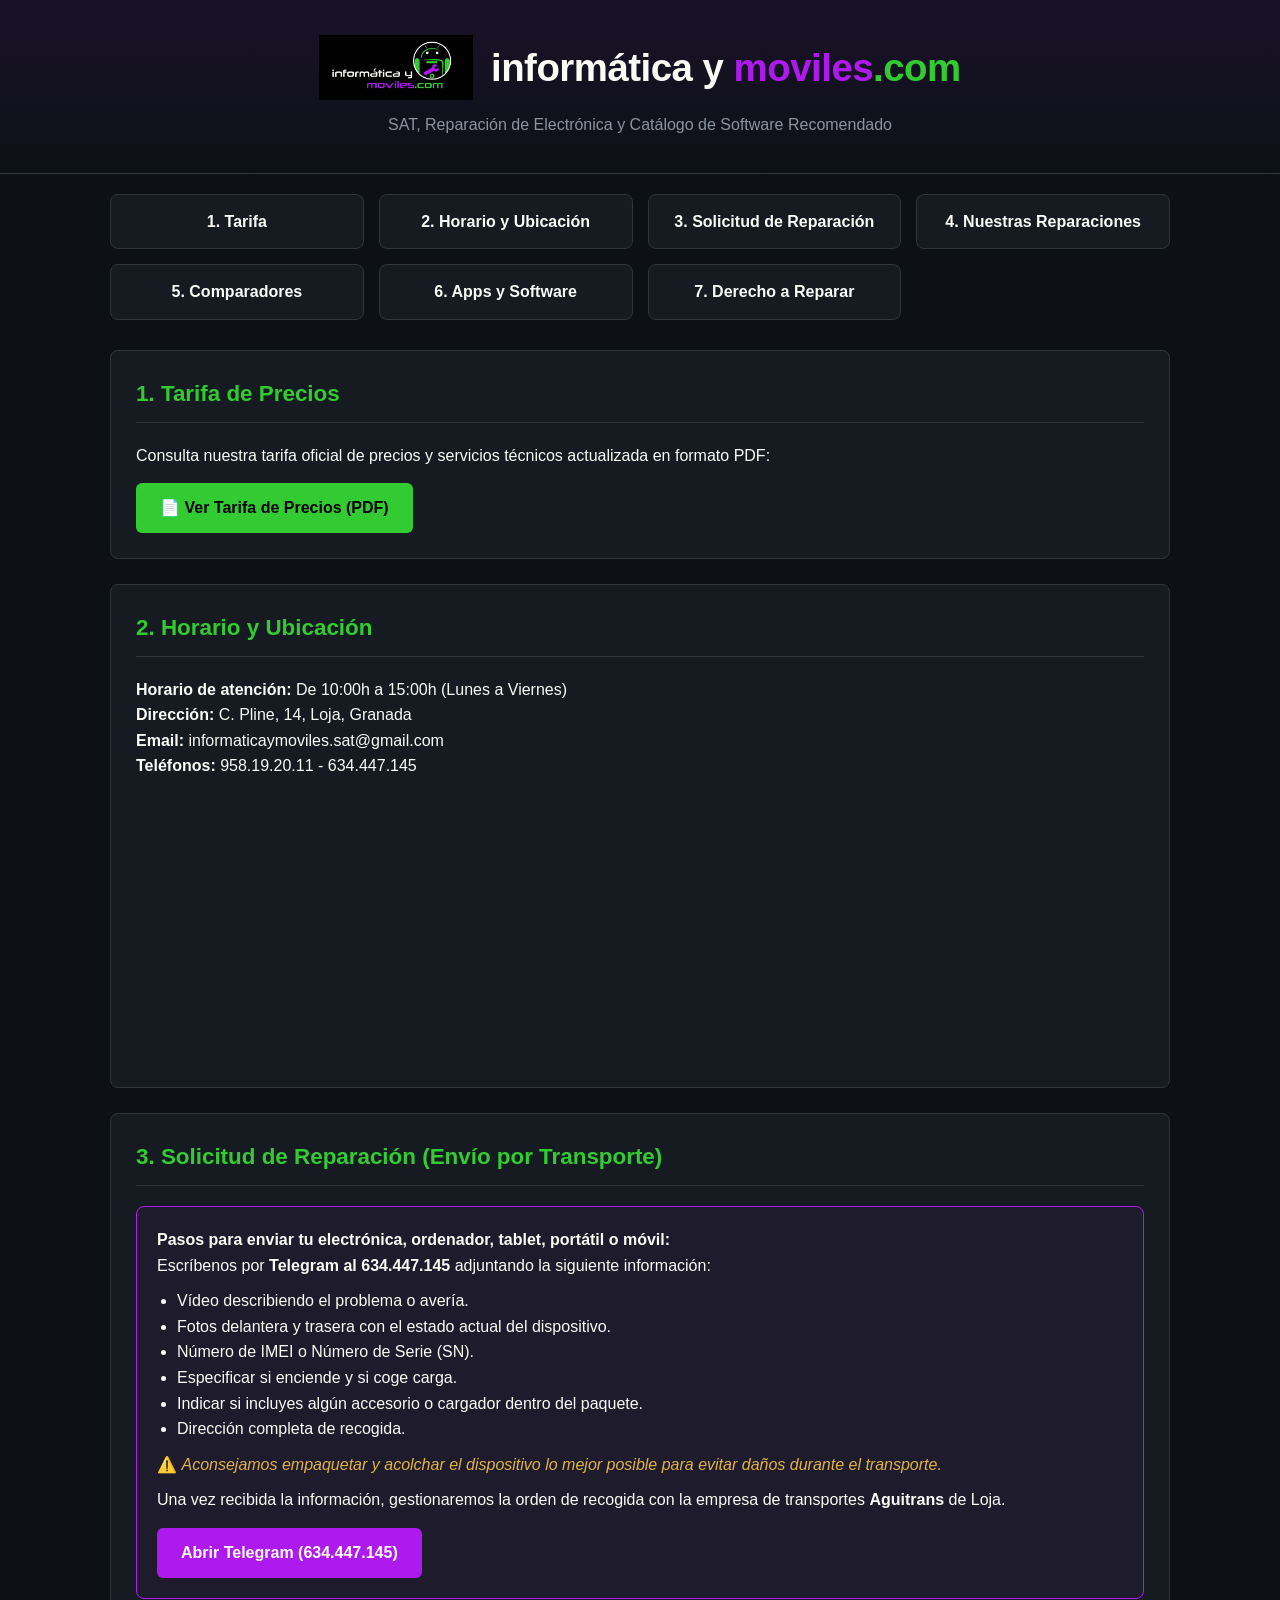
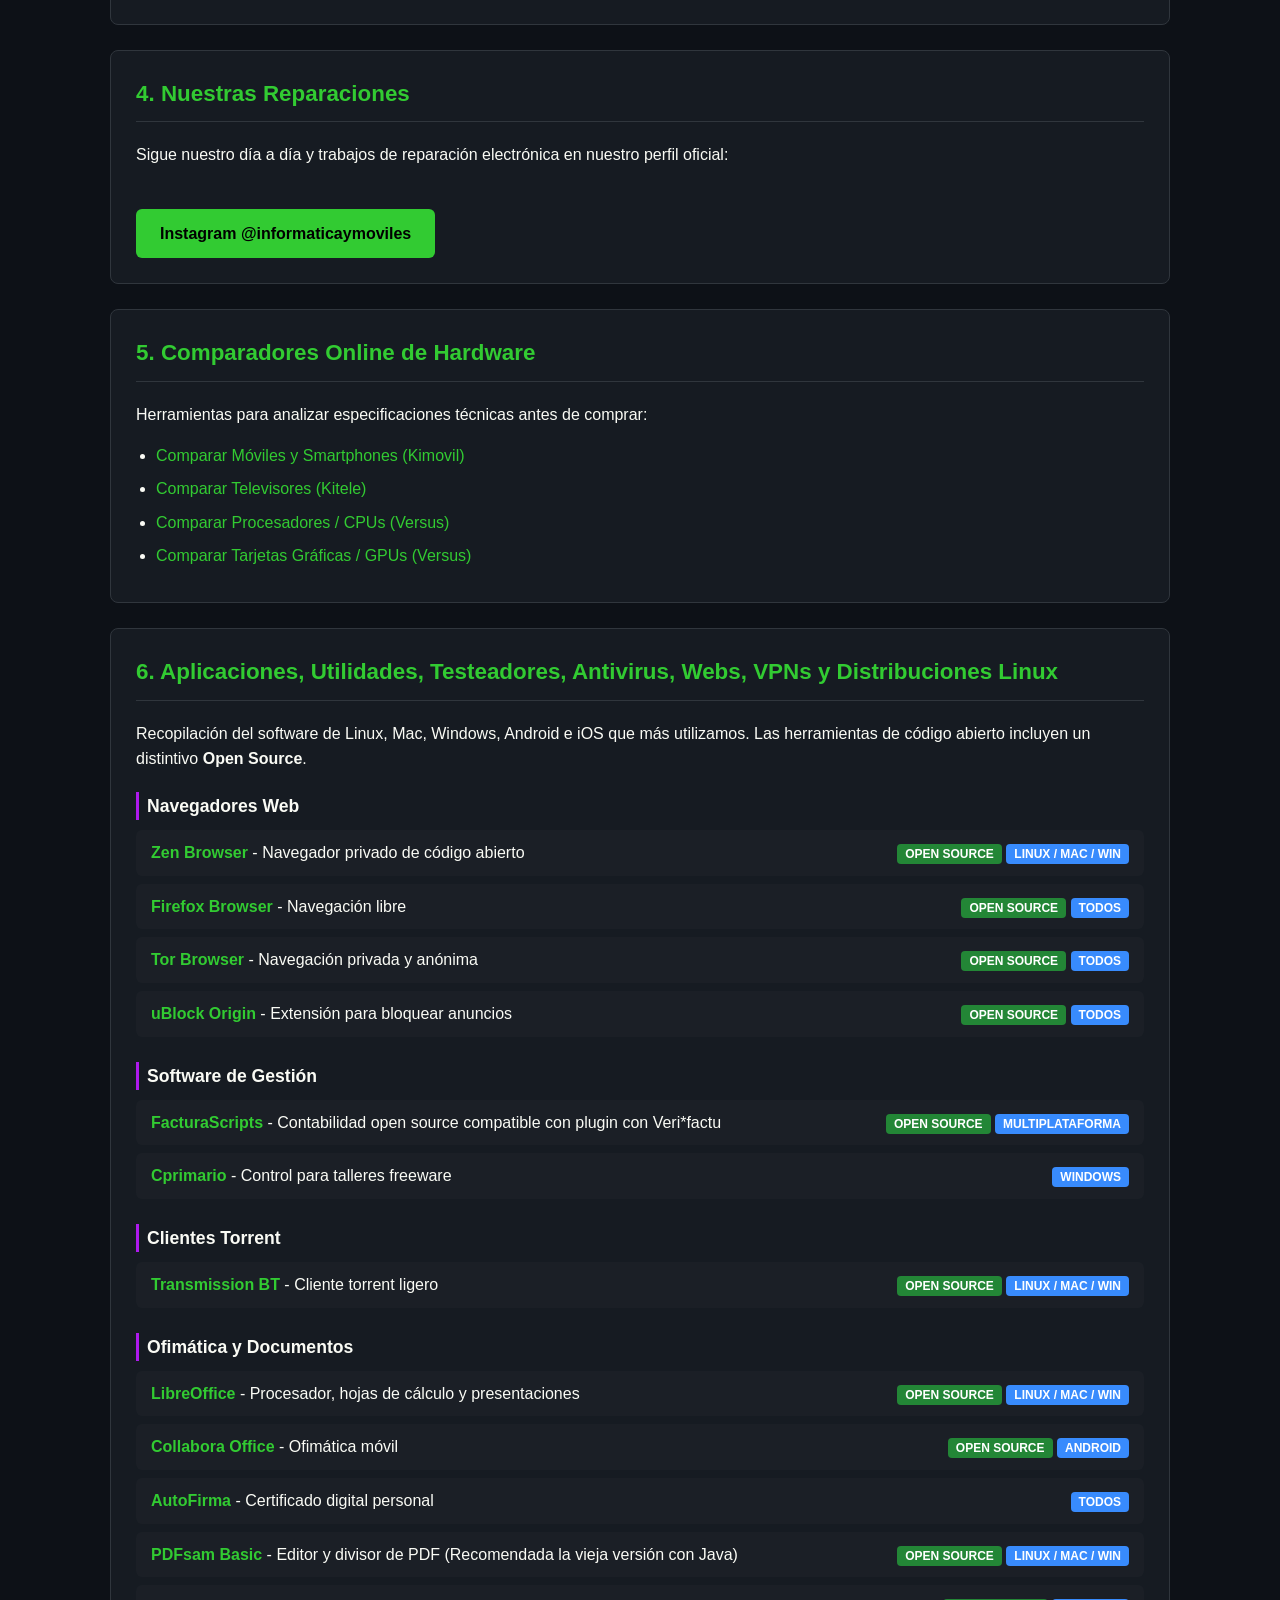
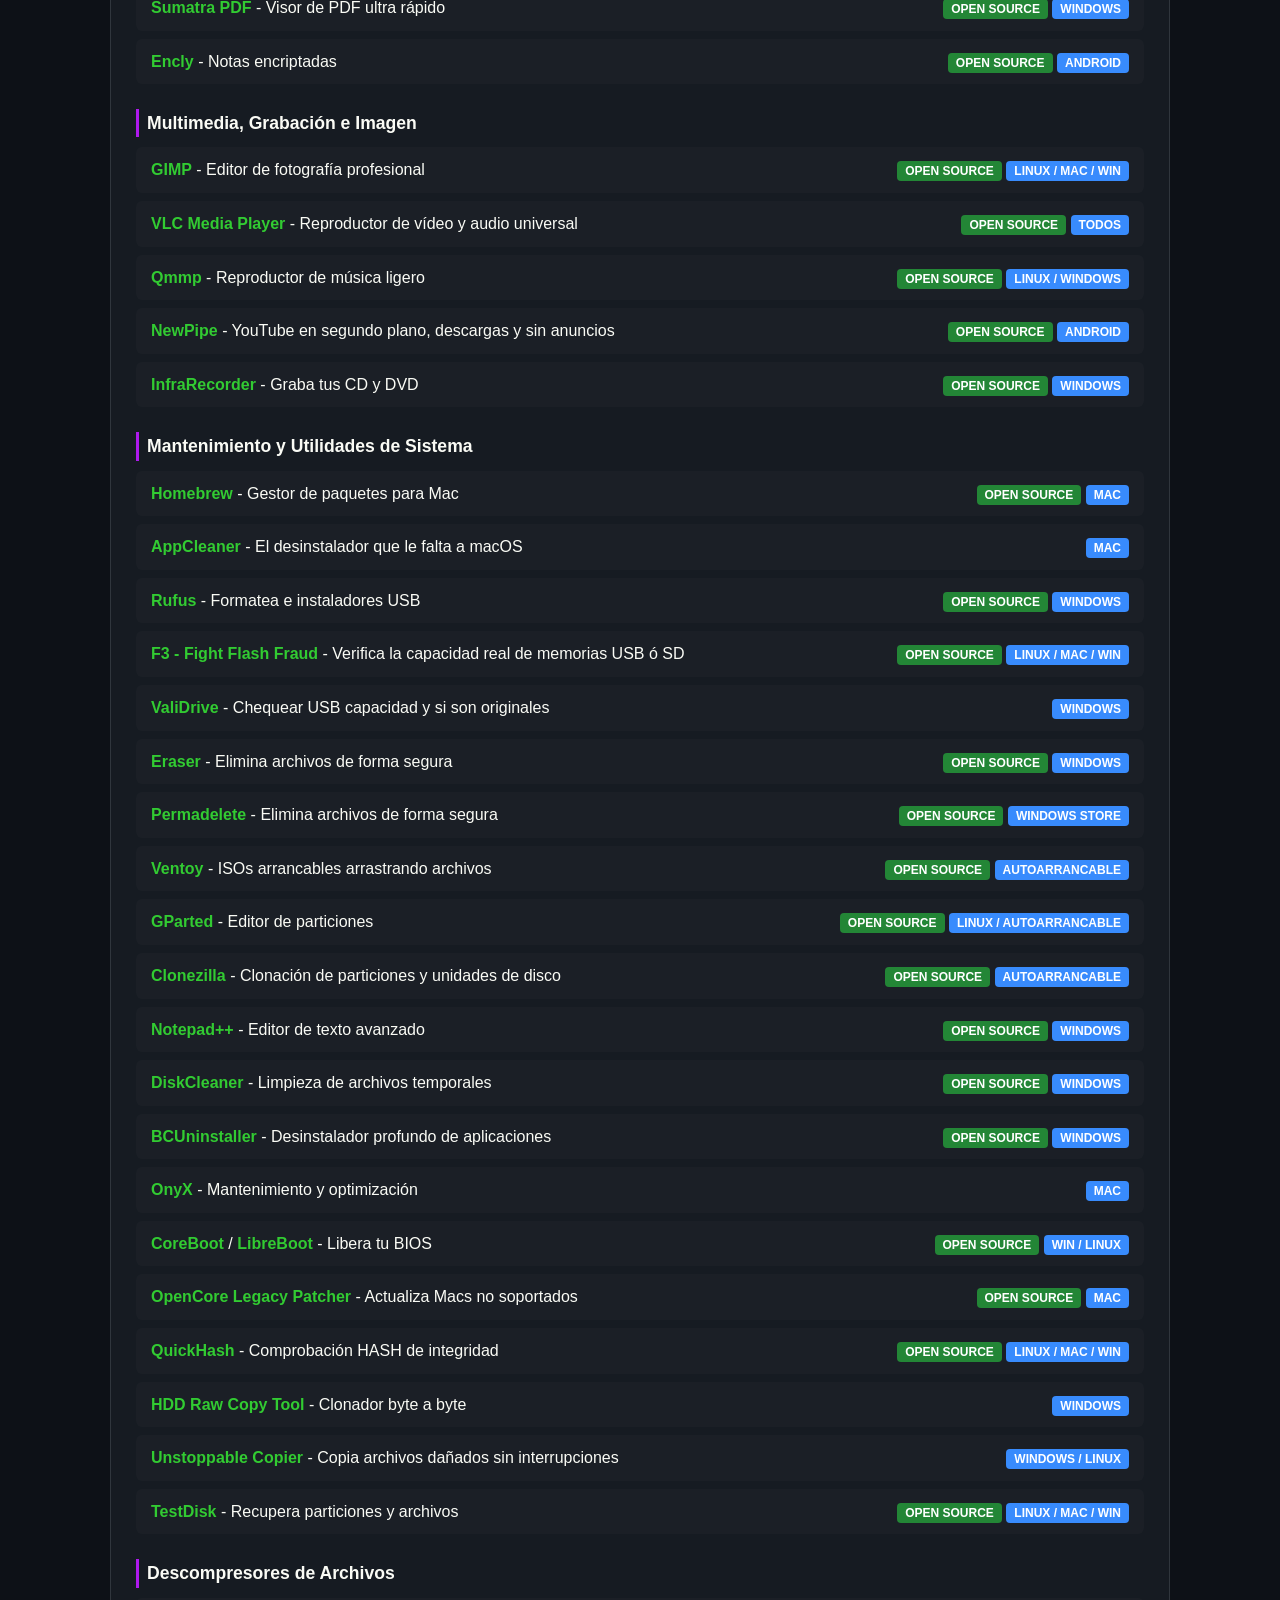
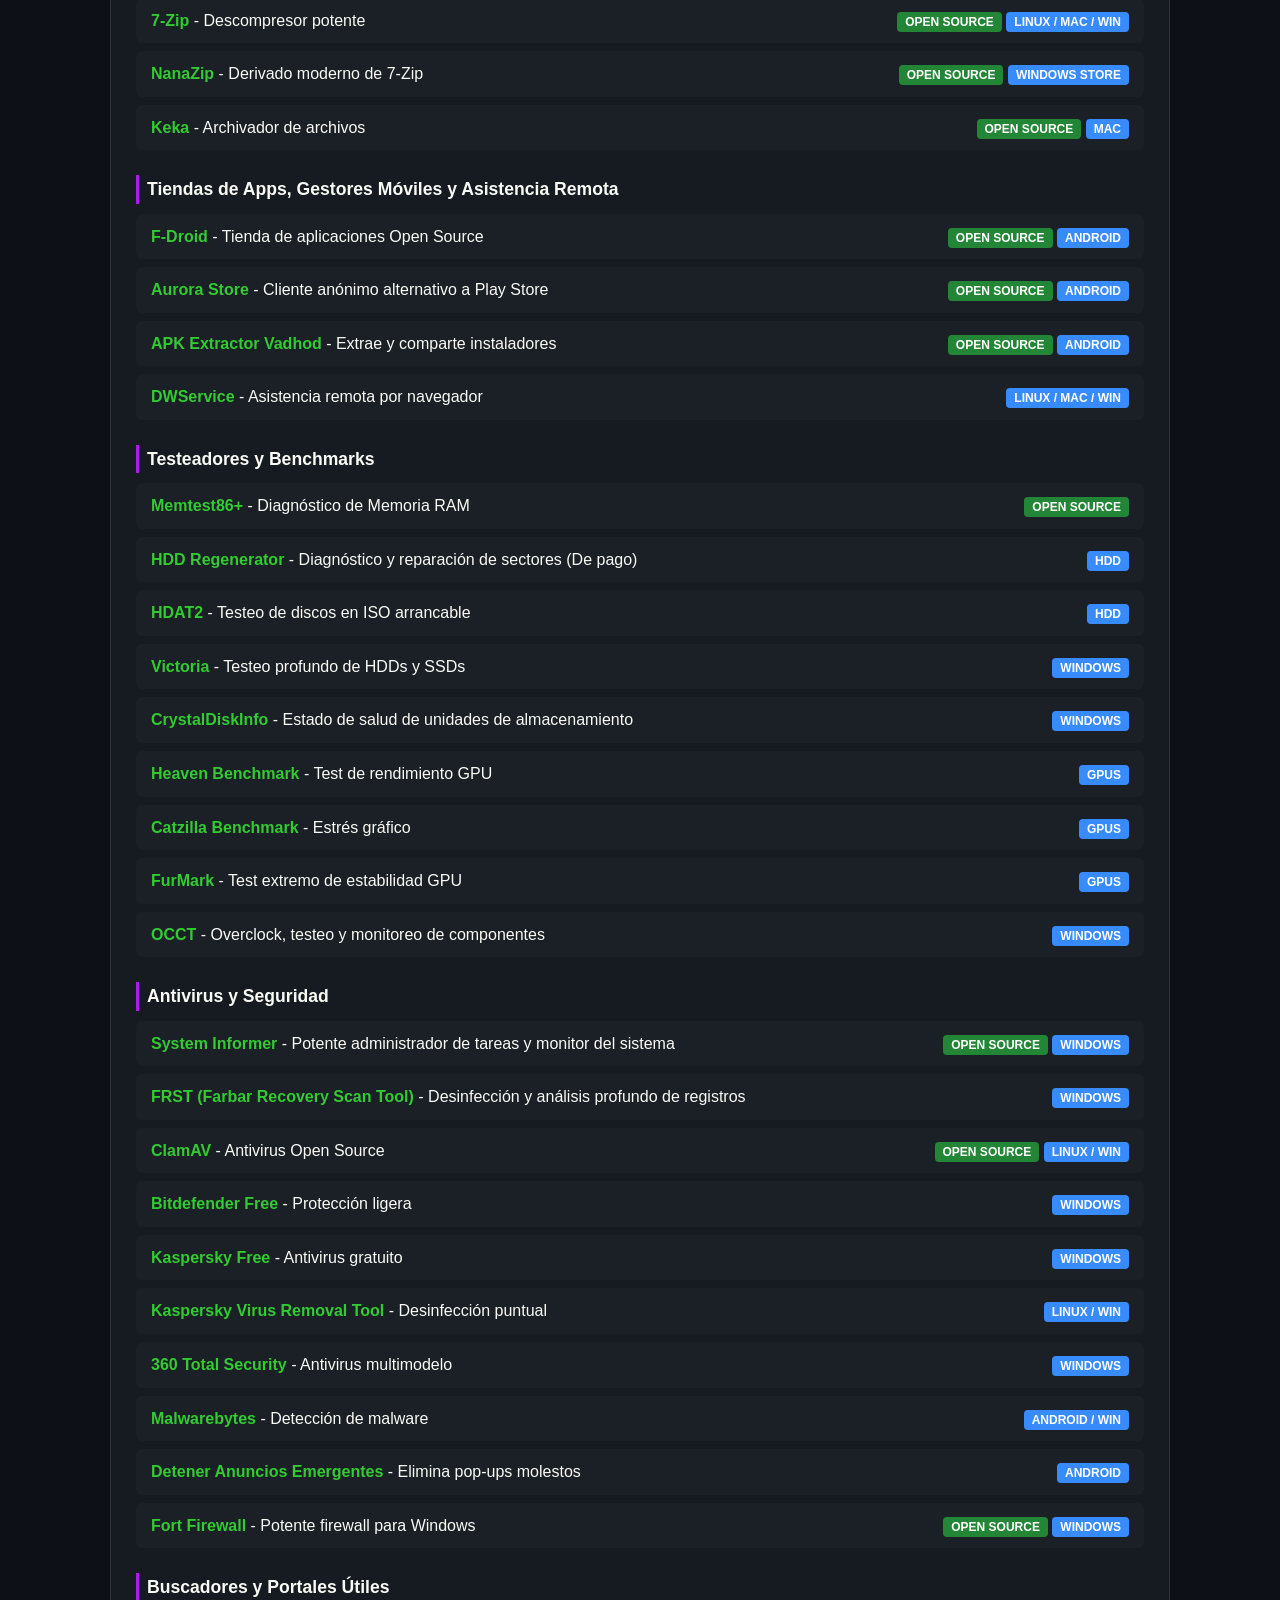
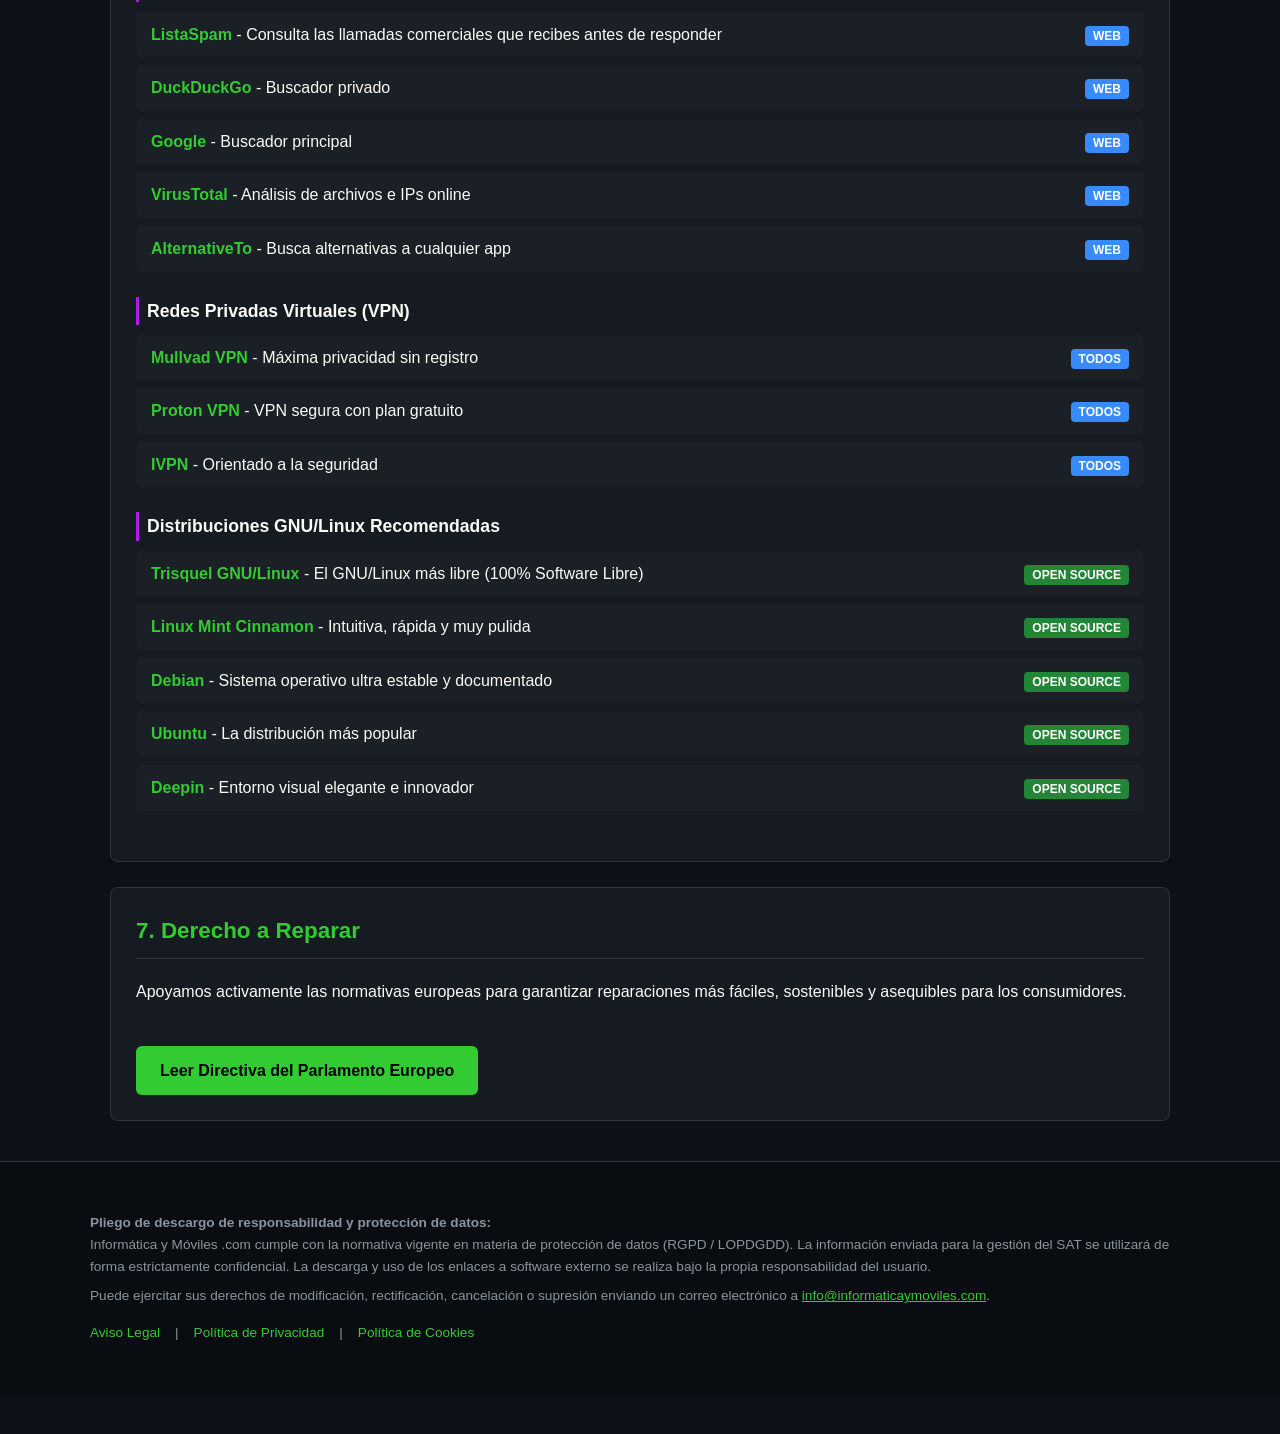
<file: index.html>
<!DOCTYPE html>
<html lang="es">
<head>
    <meta charset="UTF-8">
    <meta name="viewport" content="width=device-width, initial-scale=1.0">
    <title>Informática y Móviles .com | SAT y Catálogo de Software</title>
    <style>
        :root {
            --bg-color: #0d1117;
            --card-bg: #161b22;
            --border-color: #30363d;
            --color-white: #FAFBF5;
            --color-magenta: #AE19EE;
            --color-green: #32CB32;
            --text-main: #FAFBF5;
            --text-muted: #8b949e;
            --open-source-tag: #238636;
        }

        * { box-sizing: border-box; margin: 0; padding: 0; font-family: 'Segoe UI', Tahoma, sans-serif; }
        body { background-color: var(--bg-color); color: var(--text-main); line-height: 1.6; padding-bottom: 40px; }

        header {
            text-align: center;
            padding: 35px 20px;
            border-bottom: 1px solid var(--border-color);
            background: linear-gradient(180deg, rgba(174, 25, 238, 0.08) 0%, rgba(13,17,23,1) 100%);
            display: flex;
            flex-direction: column;
            align-items: center;
            justify-content: center;
            gap: 12px;
        }

        .header-brand {
            display: flex;
            align-items: center;
            justify-content: center;
            gap: 18px;
            flex-wrap: wrap;
        }

        .header-logo {
            max-height: 65px;
            width: auto;
            object-fit: contain;
        }

        header h1 { 
            font-size: 2.4rem; 
            letter-spacing: -0.5px;
            text-transform: lowercase;
        }
        
        .brand-white { color: var(--color-white); }
        .brand-magenta { color: var(--color-magenta); }
        .brand-green { color: var(--color-green); }

        header p {
            color: var(--text-muted);
            font-size: 1rem;
        }

        .container { max-width: 1100px; margin: 20px auto; padding: 0 20px; }

        .nav-grid {
            display: grid;
            grid-template-columns: repeat(auto-fit, minmax(220px, 1fr));
            gap: 15px;
            margin-bottom: 30px;
        }

        .nav-btn {
            background-color: var(--card-bg);
            border: 1px solid var(--border-color);
            color: var(--text-main);
            padding: 14px;
            text-align: center;
            text-decoration: none;
            border-radius: 8px;
            font-weight: bold;
            transition: all 0.3s ease;
            display: flex;
            align-items: center;
            justify-content: center;
        }

        .nav-btn:hover {
            border-color: var(--color-green);
            box-shadow: 0 0 10px rgba(50, 203, 50, 0.3);
            color: var(--color-green);
        }

        .card {
            background-color: var(--card-bg);
            border: 1px solid var(--border-color);
            border-radius: 8px;
            padding: 25px;
            margin-bottom: 25px;
        }

        .card h2 {
            color: var(--color-green);
            border-bottom: 1px solid var(--border-color);
            padding-bottom: 10px;
            margin-bottom: 20px;
            font-size: 1.4rem;
        }

        .app-category { margin-bottom: 25px; }
        .app-category h3 { color: var(--color-white); margin-bottom: 10px; font-size: 1.1rem; border-left: 3px solid var(--color-magenta); padding-left: 8px; }
        .app-list { list-style: none; }

        .app-item {
            background: rgba(255,255,255,0.02);
            margin-bottom: 8px;
            padding: 10px 15px;
            border-radius: 6px;
            display: flex;
            justify-content: space-between;
            align-items: center;
            flex-wrap: wrap;
            gap: 10px;
        }

        .app-item a { color: var(--color-green); text-decoration: none; font-weight: bold; }
        .app-item a:hover { text-decoration: underline; color: #4ae04a; }

        .badge { font-size: 0.75rem; padding: 3px 8px; border-radius: 4px; font-weight: bold; text-transform: uppercase; }
        .badge-os { background-color: var(--open-source-tag); color: #fff; }
        .badge-sys { background-color: #388bfd; color: #fff; }

        .repair-box {
            background: rgba(174, 25, 238, 0.05);
            border: 1px solid var(--color-magenta);
            border-radius: 8px;
            padding: 20px;
        }

        .repair-box ul { margin-left: 20px; margin-top: 10px; }

        .btn-action {
            display: inline-block;
            background-color: var(--color-green);
            color: #000;
            padding: 12px 24px;
            font-weight: bold;
            border-radius: 6px;
            text-decoration: none;
            margin-top: 15px;
            transition: all 0.3s ease;
        }

        .btn-action:hover { 
            background-color: #28a728; 
            color: #fff;
        }

        .btn-magenta {
            background-color: var(--color-magenta);
            color: #fff;
        }

        .btn-magenta:hover {
            background-color: #9011c7;
            color: #fff;
        }

        .card-list {
            margin: 15px 0 0 20px;
        }

        .card-list li {
            margin-bottom: 8px;
        }

        .card-list a {
            color: var(--color-green);
            text-decoration: none;
            font-weight: 500;
        }

        .card-list a:hover {
            text-decoration: underline;
        }

        footer {
            margin-top: 40px;
            padding: 30px 20px;
            border-top: 1px solid var(--border-color);
            font-size: 0.85rem;
            color: var(--text-muted);
            background-color: #090d11;
        }

        .footer-links {
            margin-top: 15px;
            display: flex;
            gap: 15px;
            flex-wrap: wrap;
        }

        .footer-links a {
            color: var(--color-green);
            text-decoration: none;
        }

        .footer-links a:hover {
            text-decoration: underline;
        }
    </style>
</head>
<body>

<header>
    <div class="header-brand">
        <img src="Logos-fondo-negro.jpg" alt="Logo Informática y Móviles" class="header-logo" onerror="this.style.display='none'">
        <h1>
            <span class="brand-white">informática y</span> <span class="brand-magenta">moviles</span><span class="brand-green">.com</span>
        </h1>
    </div>
    <p>SAT, Reparación de Electrónica y Catálogo de Software Recomendado</p>
</header>

<div class="container">

    <!-- Accesos Rápidos -->
    <div class="nav-grid">
        <a href="#tarifa" class="nav-btn">1. Tarifa</a>
        <a href="#contacto" class="nav-btn">2. Horario y Ubicación</a>
        <a href="#ordenar-reparacion" class="nav-btn">3. Solicitud de Reparación</a>
        <a href="#nuestras-reparaciones" class="nav-btn">4. Nuestras Reparaciones</a>
        <a href="#comparadores" class="nav-btn">5. Comparadores</a>
        <a href="#apps-utiles" class="nav-btn">6. Apps y Software</a>
        <a href="#derecho-reparar" class="nav-btn">7. Derecho a Reparar</a>
    </div>

    <!-- 1. Tarifa -->
    <div class="card" id="tarifa">
        <h2>1. Tarifa de Precios</h2>
        <p>Consulta nuestra tarifa oficial de precios y servicios técnicos actualizada en formato PDF:</p>
        <a href="tarifa06.pdf" target="_blank" class="btn-action">📄 Ver Tarifa de Precios (PDF)</a>
    </div>

    <!-- 2. Horario y Ubicación -->
    <div class="card" id="contacto">
        <h2>2. Horario y Ubicación</h2>
        <p><strong>Horario de atención:</strong> De 10:00h a 15:00h (Lunes a Viernes)</p>
        <p><strong>Dirección:</strong> C. Pline, 14, Loja, Granada</p>
        <p><strong>Email:</strong> informaticaymoviles.sat@gmail.com</p>
        <p><strong>Teléfonos:</strong> 958.19.20.11 - 634.447.145</p>
        <br>
        <iframe src="https://maps.google.com/maps?q=C.%20Pline,%2014,%20Loja,%20Granada&t=&z=15&ie=UTF8&iwloc=&output=embed" width="100%" height="250" style="border:0; border-radius: 6px;" allowfullscreen="" loading="lazy"></iframe>
    </div>

    <!-- 3. Solicitud de Reparación -->
    <div class="card" id="ordenar-reparacion">
        <h2>3. Solicitud de Reparación (Envío por Transporte)</h2>
        <div class="repair-box">
            <p><strong>Pasos para enviar tu electrónica, ordenador, tablet, portátil o móvil:</strong></p>
            <p>Escríbenos por <strong>Telegram al 634.447.145</strong> adjuntando la siguiente información:</p>
            <ul>
                <li>Vídeo describiendo el problema o avería.</li>
                <li>Fotos delantera y trasera con el estado actual del dispositivo.</li>
                <li>Número de IMEI o Número de Serie (SN).</li>
                <li>Especificar si enciende y si coge carga.</li>
                <li>Indicar si incluyes algún accesorio o cargador dentro del paquete.</li>
                <li>Dirección completa de recogida.</li>
            </ul>
            <p style="margin-top: 10px; color: #e3b341;">⚠️ <em>Aconsejamos empaquetar y acolchar el dispositivo lo mejor posible para evitar daños durante el transporte.</em></p>
            <p style="margin-top: 10px;">Una vez recibida la información, gestionaremos la orden de recogida con la empresa de transportes <strong>Aguitrans</strong> de Loja.</p>
            <a href="https://t.me/+34634447145" target="_blank" class="btn-action btn-magenta">Abrir Telegram (634.447.145)</a>
        </div>
    </div>

    <!-- 4. Nuestras Reparaciones -->
    <div class="card" id="nuestras-reparaciones">
        <h2>4. Nuestras Reparaciones</h2>
        <p>Sigue nuestro día a día y trabajos de reparación electrónica en nuestro perfil oficial:</p>
        <br>
        <a href="https://www.instagram.com/informaticaymoviles?igsh=MXFyZmNvcjlyb2x1bw==" target="_blank" class="btn-action">Instagram @informaticaymoviles</a>
    </div>

    <!-- 5. Comparadores -->
    <div class="card" id="comparadores">
        <h2>5. Comparadores Online de Hardware</h2>
        <p>Herramientas para analizar especificaciones técnicas antes de comprar:</p>
        <ul class="card-list">
            <li><a href="https://www.kimovil.com/es/comparar-moviles" target="_blank">Comparar Móviles y Smartphones (Kimovil)</a></li>
            <li><a href="https://www.kitele.com/es/comparar-televisores" target="_blank">Comparar Televisores (Kitele)</a></li>
            <li><a href="https://versus.com/es/cpu" target="_blank">Comparar Procesadores / CPUs (Versus)</a></li>
            <li><a href="https://versus.com/es/graphics-card" target="_blank">Comparar Tarjetas Gráficas / GPUs (Versus)</a></li>
        </ul>
    </div>

    <!-- 6. Apps y Software -->
    <div class="card" id="apps-utiles">
        <h2>6. Aplicaciones, Utilidades, Testeadores, Antivirus, Webs, VPNs y Distribuciones Linux</h2>
        <p style="margin-bottom: 20px;">Recopilación del software de Linux, Mac, Windows, Android e iOS que más utilizamos. Las herramientas de código abierto incluyen un distintivo <strong>Open Source</strong>.</p>
        
        <!-- Navegadores -->
        <div class="app-category">
            <h3>Navegadores Web</h3>
            <ul class="app-list">
                <li class="app-item"><span><a href="https://zen-browser.app/download/" target="_blank">Zen Browser</a> - Navegador privado de código abierto</span><div><span class="badge badge-os">Open Source</span> <span class="badge badge-sys">Linux / Mac / Win</span></div></li>
                <li class="app-item"><span><a href="https://www.firefox.com/es-ES/" target="_blank">Firefox Browser</a> - Navegación libre</span><div><span class="badge badge-os">Open Source</span> <span class="badge badge-sys">Todos</span></div></li>
                <li class="app-item"><span><a href="https://www.torproject.org/es/download/" target="_blank">Tor Browser</a> - Navegación privada y anónima</span><div><span class="badge badge-os">Open Source</span> <span class="badge badge-sys">Todos</span></div></li>
                <li class="app-item"><span><a href="https://ublockorigin.com/" target="_blank">uBlock Origin</a> - Extensión para bloquear anuncios</span><div><span class="badge badge-os">Open Source</span> <span class="badge badge-sys">Todos</span></div></li>
            </ul>
        </div>

        <!-- Software de Gestión -->
        <div class="app-category">
            <h3>Software de Gestión</h3>
            <ul class="app-list">
                <li class="app-item"><span><a href="https://facturascripts.com/" target="_blank">FacturaScripts</a> - Contabilidad open source compatible con plugin con Veri*factu</span><div><span class="badge badge-os">Open Source</span> <span class="badge badge-sys">Multiplataforma</span></div></li>
                <li class="app-item"><span><a href="https://www.cpimario.com/index5.html" target="_blank">Cprimario</a> - Control para talleres freeware</span><div><span class="badge badge-sys">Windows</span></div></li>
            </ul>
        </div>

        <!-- Torrents -->
        <div class="app-category">
            <h3>Clientes Torrent</h3>
            <ul class="app-list">
                <li class="app-item"><span><a href="https://transmissionbt.com/" target="_blank">Transmission BT</a> - Cliente torrent ligero</span><div><span class="badge badge-os">Open Source</span> <span class="badge badge-sys">Linux / Mac / Win</span></div></li>
            </ul>
        </div>

        <!-- Ofimática y PDF -->
        <div class="app-category">
            <h3>Ofimática y Documentos</h3>
            <ul class="app-list">
                <li class="app-item"><span><a href="https://es.libreoffice.org/" target="_blank">LibreOffice</a> - Procesador, hojas de cálculo y presentaciones</span><div><span class="badge badge-os">Open Source</span> <span class="badge badge-sys">Linux / Mac / Win</span></div></li>
                <li class="app-item"><span><a href="https://play.google.com/store/apps/details?id=com.collabora.libreoffice" target="_blank">Collabora Office</a> - Ofimática móvil</span><div><span class="badge badge-os">Open Source</span> <span class="badge badge-sys">Android</span></div></li>
                <li class="app-item"><span><a href="https://firmaelectronica.gob.es/descargas" target="_blank">AutoFirma</a> - Certificado digital personal</span><div><span class="badge badge-sys">Todos</span></div></li>
                <li class="app-item"><span><a href="https://pdfsam.org/es/download-pdfsam-basic/" target="_blank">PDFsam Basic</a> - Editor y divisor de PDF (Recomendada la vieja versión con Java)</span><div><span class="badge badge-os">Open Source</span> <span class="badge badge-sys">Linux / Mac / Win</span></div></li>
                <li class="app-item"><span><a href="https://www.sumatrapdfreader.org/download-free-pdf-viewer" target="_blank">Sumatra PDF</a> - Visor de PDF ultra rápido</span><div><span class="badge badge-os">Open Source</span> <span class="badge badge-sys">Windows</span></div></li>
                <li class="app-item"><span><a href="https://play.google.com/store/apps/details?id=com.pasich.encly" target="_blank">Encly</a> - Notas encriptadas</span><div><span class="badge badge-os">Open Source</span> <span class="badge badge-sys">Android</span></div></li>
            </ul>
        </div>

        <!-- Multimedia -->
        <div class="app-category">
            <h3>Multimedia, Grabación e Imagen</h3>
            <ul class="app-list">
                <li class="app-item"><span><a href="https://www.gimp.org/downloads/" target="_blank">GIMP</a> - Editor de fotografía profesional</span><div><span class="badge badge-os">Open Source</span> <span class="badge badge-sys">Linux / Mac / Win</span></div></li>
                <li class="app-item"><span><a href="https://www.videolan.org/vlc/#download" target="_blank">VLC Media Player</a> - Reproductor de vídeo y audio universal</span><div><span class="badge badge-os">Open Source</span> <span class="badge badge-sys">Todos</span></div></li>
                <li class="app-item"><span><a href="https://qmmp.ylsoftware.com/downloads.php" target="_blank">Qmmp</a> - Reproductor de música ligero</span><div><span class="badge badge-os">Open Source</span> <span class="badge badge-sys">Linux / Windows</span></div></li>
                <li class="app-item"><span><a href="https://newpipe.net/" target="_blank">NewPipe</a> - YouTube en segundo plano, descargas y sin anuncios</span><div><span class="badge badge-os">Open Source</span> <span class="badge badge-sys">Android</span></div></li>
                <li class="app-item"><span><a href="http://infrarecorder.org/?page_id=5" target="_blank">InfraRecorder</a> - Graba tus CD y DVD</span><div><span class="badge badge-os">Open Source</span> <span class="badge badge-sys">Windows</span></div></li>
            </ul>
        </div>

        <!-- Utiles de Sistema -->
        <div class="app-category">
            <h3>Mantenimiento y Utilidades de Sistema</h3>
            <ul class="app-list">
                <li class="app-item"><span><a href="https://brew.sh/" target="_blank">Homebrew</a> - Gestor de paquetes para Mac</span><div><span class="badge badge-os">Open Source</span> <span class="badge badge-sys">Mac</span></div></li>
                <li class="app-item"><span><a href="https://freemacsoft.net/appcleaner/" target="_blank">AppCleaner</a> - El desinstalador que le falta a macOS</span><div><span class="badge badge-sys">Mac</span></div></li>
                <li class="app-item"><span><a href="https://rufus.ie/es/#download" target="_blank">Rufus</a> - Formatea e instaladores USB</span><div><span class="badge badge-os">Open Source</span> <span class="badge badge-sys">Windows</span></div></li>
                <li class="app-item"><span><a href="https://github.com/AltraMayor/f3" target="_blank">F3 - Fight Flash Fraud</a> - Verifica la capacidad real de memorias USB ó SD</span><div><span class="badge badge-os">Open Source</span> <span class="badge badge-sys">Linux / Mac / Win</span></div></li>
                <li class="app-item"><span><a href="https://validrive.org/" target="_blank">ValiDrive</a> - Chequear USB capacidad y si son originales</span><div><span class="badge badge-sys">Windows</span></div></li>
                <li class="app-item"><span><a href="https://sourceforge.net/projects/eraser/" target="_blank">Eraser</a> - Elimina archivos de forma segura</span><div><span class="badge badge-os">Open Source</span> <span class="badge badge-sys">Windows</span></div></li>
                <li class="app-item"><span><a href="https://apps.microsoft.com/detail/9mvhv99vwl64?hl=es-ES&gl=ES" target="_blank">Permadelete</a> - Elimina archivos de forma segura</span><div><span class="badge badge-os">Open Source</span> <span class="badge badge-sys">Windows Store</span></div></li>
                <li class="app-item"><span><a href="https://www.ventoy.net/en/download.html" target="_blank">Ventoy</a> - ISOs arrancables arrastrando archivos</span><div><span class="badge badge-os">Open Source</span> <span class="badge badge-sys">Autoarrancable</span></div></li>
                <li class="app-item"><span><a href="https://gparted.org/download.php" target="_blank">GParted</a> - Editor de particiones</span><div><span class="badge badge-os">Open Source</span> <span class="badge badge-sys">Linux / Autoarrancable</span></div></li>
                <li class="app-item"><span><a href="https://clonezilla.org/downloads.php" target="_blank">Clonezilla</a> - Clonación de particiones y unidades de disco</span><div><span class="badge badge-os">Open Source</span> <span class="badge badge-sys">Autoarrancable</span></div></li>
                <li class="app-item"><span><a href="https://notepad-plus-plus.org/downloads/" target="_blank">Notepad++</a> - Editor de texto avanzado</span><div><span class="badge badge-os">Open Source</span> <span class="badge badge-sys">Windows</span></div></li>
                <li class="app-item"><span><a href="https://sourceforge.net/projects/dclean/" target="_blank">DiskCleaner</a> - Limpieza de archivos temporales</span><div><span class="badge badge-os">Open Source</span> <span class="badge badge-sys">Windows</span></div></li>
                <li class="app-item"><span><a href="https://sourceforge.net/projects/bulk-crap-uninstaller/" target="_blank">BCUninstaller</a> - Desinstalador profundo de aplicaciones</span><div><span class="badge badge-os">Open Source</span> <span class="badge badge-sys">Windows</span></div></li>
                <li class="app-item"><span><a href="https://www.titanium-software.fr/en/onyx.html" target="_blank">OnyX</a> - Mantenimiento y optimización</span><div><span class="badge badge-sys">Mac</span></div></li>
                <li class="app-item"><span><a href="https://www.coreboot.org/" target="_blank">CoreBoot</a> / <a href="https://libreboot.org/" target="_blank">LibreBoot</a> - Libera tu BIOS</span><div><span class="badge badge-os">Open Source</span> <span class="badge badge-sys">Win / Linux</span></div></li>
                <li class="app-item"><span><a href="https://dortania.github.io/OpenCore-Legacy-Patcher/" target="_blank">OpenCore Legacy Patcher</a> - Actualiza Macs no soportados</span><div><span class="badge badge-os">Open Source</span> <span class="badge badge-sys">Mac</span></div></li>
                <li class="app-item"><span><a href="https://www.quickhash-gui.org/downloads/" target="_blank">QuickHash</a> - Comprobación HASH de integridad</span><div><span class="badge badge-os">Open Source</span> <span class="badge badge-sys">Linux / Mac / Win</span></div></li>
                <li class="app-item"><span><a href="https://hddguru.com/software/HDD-Raw-Copy-Tool/" target="_blank">HDD Raw Copy Tool</a> - Clonador byte a byte</span><div><span class="badge badge-sys">Windows</span></div></li>
                <li class="app-item"><span><a href="https://www.roadkil.net/program.php?ProgramID=29" target="_blank">Unstoppable Copier</a> - Copia archivos dañados sin interrupciones</span><div><span class="badge badge-sys">Windows / Linux</span></div></li>
                <li class="app-item"><span><a href="https://www.cgsecurity.org/wiki/TestDisk_Descargar" target="_blank">TestDisk</a> - Recupera particiones y archivos</span><div><span class="badge badge-os">Open Source</span> <span class="badge badge-sys">Linux / Mac / Win</span></div></li>
            </ul>
        </div>

        <!-- Descompresores -->
        <div class="app-category">
            <h3>Descompresores de Archivos</h3>
            <ul class="app-list">
                <li class="app-item"><span><a href="https://www.7-zip.org/download.html" target="_blank">7-Zip</a> - Descompresor potente</span><div><span class="badge badge-os">Open Source</span> <span class="badge badge-sys">Linux / Mac / Win</span></div></li>
                <li class="app-item"><span><a href="https://apps.microsoft.com/detail/9n8g7tscl18r?ocid=webpdpshare" target="_blank">NanaZip</a> - Derivado moderno de 7-Zip</span><div><span class="badge badge-os">Open Source</span> <span class="badge badge-sys">Windows Store</span></div></li>
                <li class="app-item"><span><a href="https://www.keka.io/es/" target="_blank">Keka</a> - Archivador de archivos</span><div><span class="badge badge-os">Open Source</span> <span class="badge badge-sys">Mac</span></div></li>
            </ul>
        </div>

        <!-- App Stores, Gestores y Asistencia -->
        <div class="app-category">
            <h3>Tiendas de Apps, Gestores Móviles y Asistencia Remota</h3>
            <ul class="app-list">
                <li class="app-item"><span><a href="https://f-droid.org/es/" target="_blank">F-Droid</a> - Tienda de aplicaciones Open Source</span><div><span class="badge badge-os">Open Source</span> <span class="badge badge-sys">Android</span></div></li>
                <li class="app-item"><span><a href="https://auroraoss.com/files" target="_blank">Aurora Store</a> - Cliente anónimo alternativo a Play Store</span><div><span class="badge badge-os">Open Source</span> <span class="badge badge-sys">Android</span></div></li>
                <li class="app-item"><span><a href="https://play.google.com/store/apps/details?id=com.vadhod.apkextractor" target="_blank">APK Extractor Vadhod</a> - Extrae y comparte instaladores</span><div><span class="badge badge-os">Open Source</span> <span class="badge badge-sys">Android</span></div></li>
                <li class="app-item"><span><a href="https://www.dwservice.net/" target="_blank">DWService</a> - Asistencia remota por navegador</span><div><span class="badge badge-sys">Linux / Mac / Win</span></div></li>
            </ul>
        </div>

        <!-- Benchmarks -->
        <div class="app-category">
            <h3>Testeadores y Benchmarks</h3>
            <ul class="app-list">
                <li class="app-item"><span><a href="https://www.memtest.org/" target="_blank">Memtest86+</a> - Diagnóstico de Memoria RAM</span><div><span class="badge badge-os">Open Source</span></div></li>
                <li class="app-item"><span><a href="https://www.dposoft.net/" target="_blank">HDD Regenerator</a> - Diagnóstico y reparación de sectores (De pago)</span><div><span class="badge badge-sys">HDD</span></div></li>
                <li class="app-item"><span><a href="https://www.hdat2.com/download.html" target="_blank">HDAT2</a> - Testeo de discos en ISO arrancable</span><div><span class="badge badge-sys">HDD</span></div></li>
                <li class="app-item"><span><a href="https://sourceforge.net/projects/victoria-ssd-hdd/" target="_blank">Victoria</a> - Testeo profundo de HDDs y SSDs</span><div><span class="badge badge-sys">Windows</span></div></li>
                <li class="app-item"><span><a href="https://crystalmark.info/en/download/" target="_blank">CrystalDiskInfo</a> - Estado de salud de unidades de almacenamiento</span><div><span class="badge badge-sys">Windows</span></div></li>
                <li class="app-item"><span><a href="https://benchmark.unigine.com/heaven" target="_blank">Heaven Benchmark</a> - Test de rendimiento GPU</span><div><span class="badge badge-sys">GPUs</span></div></li>
                <li class="app-item"><span><a href="https://www.catzilla.com/download" target="_blank">Catzilla Benchmark</a> - Estrés gráfico</span><div><span class="badge badge-sys">GPUs</span></div></li>
                <li class="app-item"><span><a href="https://geeks3d.com/furmark/downloads/" target="_blank">FurMark</a> - Test extremo de estabilidad GPU</span><div><span class="badge badge-sys">GPUs</span></div></li>
                <li class="app-item"><span><a href="https://www.ocbase.com/" target="_blank">OCCT</a> - Overclock, testeo y monitoreo de componentes</span><div><span class="badge badge-sys">Windows</span></div></li>
            </ul>
        </div>

        <!-- Antivirus y Seguridad -->
        <div class="app-category">
            <h3>Antivirus y Seguridad</h3>
            <ul class="app-list">
                <li class="app-item"><span><a href="https://systeminformer.com/downloads" target="_blank">System Informer</a> - Potente administrador de tareas y monitor del sistema</span><div><span class="badge badge-os">Open Source</span> <span class="badge badge-sys">Windows</span></div></li>
                <li class="app-item"><span><a href="https://www.bleepingcomputer.com/download/farbar-recovery-scan-tool/" target="_blank">FRST (Farbar Recovery Scan Tool)</a> - Desinfección y análisis profundo de registros</span><div><span class="badge badge-sys">Windows</span></div></li>
                <li class="app-item"><span><a href="https://www.clamav.net/downloads" target="_blank">ClamAV</a> - Antivirus Open Source</span><div><span class="badge badge-os">Open Source</span> <span class="badge badge-sys">Linux / Win</span></div></li>
                <li class="app-item"><span><a href="https://www.bitdefender.com/es-es/consumer/free-antivirus" target="_blank">Bitdefender Free</a> - Protección ligera</span><div><span class="badge badge-sys">Windows</span></div></li>
                <li class="app-item"><span><a href="https://kaspersky-free.uptodown.com/windows/descargar" target="_blank">Kaspersky Free</a> - Antivirus gratuito</span><div><span class="badge badge-sys">Windows</span></div></li>
                <li class="app-item"><span><a href="https://www.kaspersky.es/downloads/free-virus-removal-tool" target="_blank">Kaspersky Virus Removal Tool</a> - Desinfección puntual</span><div><span class="badge badge-sys">Linux / Win</span></div></li>
                <li class="app-item"><span><a href="https://www.360totalsecurity.com/es/page2/system-version-download/download-free-antivirus/" target="_blank">360 Total Security</a> - Antivirus multimodelo</span><div><span class="badge badge-sys">Windows</span></div></li>
                <li class="app-item"><span><a href="https://play.google.com/store/apps/details?id=org.malwarebytes.antimalware" target="_blank">Malwarebytes</a> - Detección de malware</span><div><span class="badge badge-sys">Android / Win</span></div></li>
                <li class="app-item"><span><a href="https://play.google.com/store/apps/details?id=com.tafayor.hiddenappsdetector" target="_blank">Detener Anuncios Emergentes</a> - Elimina pop-ups molestos</span><div><span class="badge badge-sys">Android</span></div></li>
                <li class="app-item"><span><a href="https://github.com/tnodir/fort" target="_blank">Fort Firewall</a> - Potente firewall para Windows</span><div><span class="badge badge-os">Open Source</span> <span class="badge badge-sys">Windows</span></div></li>
            </ul>
        </div>

        <!-- Webs y Portales Útiles -->
        <div class="app-category">
            <h3>Buscadores y Portales Útiles</h3>
            <ul class="app-list">
                <li class="app-item"><span><a href="https://www.listaspam.com/" target="_blank">ListaSpam</a> - Consulta las llamadas comerciales que recibes antes de responder</span><div><span class="badge badge-sys">Web</span></div></li>
                <li class="app-item"><span><a href="https://www.duckduckgo.com" target="_blank">DuckDuckGo</a> - Buscador privado</span><div><span class="badge badge-sys">Web</span></div></li>
                <li class="app-item"><span><a href="https://www.google.es" target="_blank">Google</a> - Buscador principal</span><div><span class="badge badge-sys">Web</span></div></li>
                <li class="app-item"><span><a href="https://www.virustotal.com/gui/home/upload" target="_blank">VirusTotal</a> - Análisis de archivos e IPs online</span><div><span class="badge badge-sys">Web</span></div></li>
                <li class="app-item"><span><a href="https://alternativeto.net/" target="_blank">AlternativeTo</a> - Busca alternativas a cualquier app</span><div><span class="badge badge-sys">Web</span></div></li>
            </ul>
        </div>

        <!-- VPNs -->
        <div class="app-category">
            <h3>Redes Privadas Virtuales (VPN)</h3>
            <ul class="app-list">
                <li class="app-item"><span><a href="https://mullvad.net/es" target="_blank">Mullvad VPN</a> - Máxima privacidad sin registro</span><div><span class="badge badge-sys">Todos</span></div></li>
                <li class="app-item"><span><a href="https://protonvpn.com/" target="_blank">Proton VPN</a> - VPN segura con plan gratuito</span><div><span class="badge badge-sys">Todos</span></div></li>
                <li class="app-item"><span><a href="https://www.ivpn.net/es/" target="_blank">IVPN</a> - Orientado a la seguridad</span><div><span class="badge badge-sys">Todos</span></div></li>
            </ul>
        </div>

        <!-- Distros Linux -->
        <div class="app-category">
            <h3>Distribuciones GNU/Linux Recomendadas</h3>
            <ul class="app-list">
                <li class="app-item"><span><a href="https://trisquel.info/es/download" target="_blank">Trisquel GNU/Linux</a> - El GNU/Linux más libre (100% Software Libre)</span><div><span class="badge badge-os">Open Source</span></div></li>
                <li class="app-item"><span><a href="https://linuxmint.com/download.php" target="_blank">Linux Mint Cinnamon</a> - Intuitiva, rápida y muy pulida</span><div><span class="badge badge-os">Open Source</span></div></li>
                <li class="app-item"><span><a href="https://www.debian.org/index.es.html" target="_blank">Debian</a> - Sistema operativo ultra estable y documentado</span><div><span class="badge badge-os">Open Source</span></div></li>
                <li class="app-item"><span><a href="https://ubuntu.com/download/desktop" target="_blank">Ubuntu</a> - La distribución más popular</span><div><span class="badge badge-os">Open Source</span></div></li>
                <li class="app-item"><span><a href="https://www.deepin.org/en/download/" target="_blank">Deepin</a> - Entorno visual elegante e innovador</span><div><span class="badge badge-os">Open Source</span></div></li>
            </ul>
        </div>

    </div>

    <!-- 7. Derecho a Reparar -->
    <div class="card" id="derecho-reparar">
        <h2>7. Derecho a Reparar</h2>
        <p>Apoyamos activamente las normativas europeas para garantizar reparaciones más fáciles, sostenibles y asequibles para los consumidores.</p>
        <br>
        <a href="https://www.europarl.europa.eu/news/es/press-room/20240419IPR20590/derecho-a-reparar-reparaciones-mas-faciles-y-atractivas-para-los-consumidores" target="_blank" class="btn-action">Leer Directiva del Parlamento Europeo</a>
    </div>

</div>

<footer>
    <div class="container" style="padding:0;">
        <p><strong>Pliego de descargo de responsabilidad y protección de datos:</strong></p>
        <p>Informática y Móviles .com cumple con la normativa vigente en materia de protección de datos (RGPD / LOPDGDD). La información enviada para la gestión del SAT se utilizará de forma estrictamente confidencial. La descarga y uso de los enlaces a software externo se realiza bajo la propia responsabilidad del usuario.</p>
        <p style="margin-top: 8px;">Puede ejercitar sus derechos de modificación, rectificación, cancelación o supresión enviando un correo electrónico a <a href="mailto:info@informaticaymoviles.com" style="color: var(--color-green);">info@informaticaymoviles.com</a>.</p>
        
        <div class="footer-links">
            <a href="aviso-legal.html">Aviso Legal</a> | 
            <a href="politica-de-privacidad.html">Política de Privacidad</a> | 
            <a href="politica-de-cookies.html">Política de Cookies</a>
        </div>
    </div>
</footer>

</body>
</html>
</file>
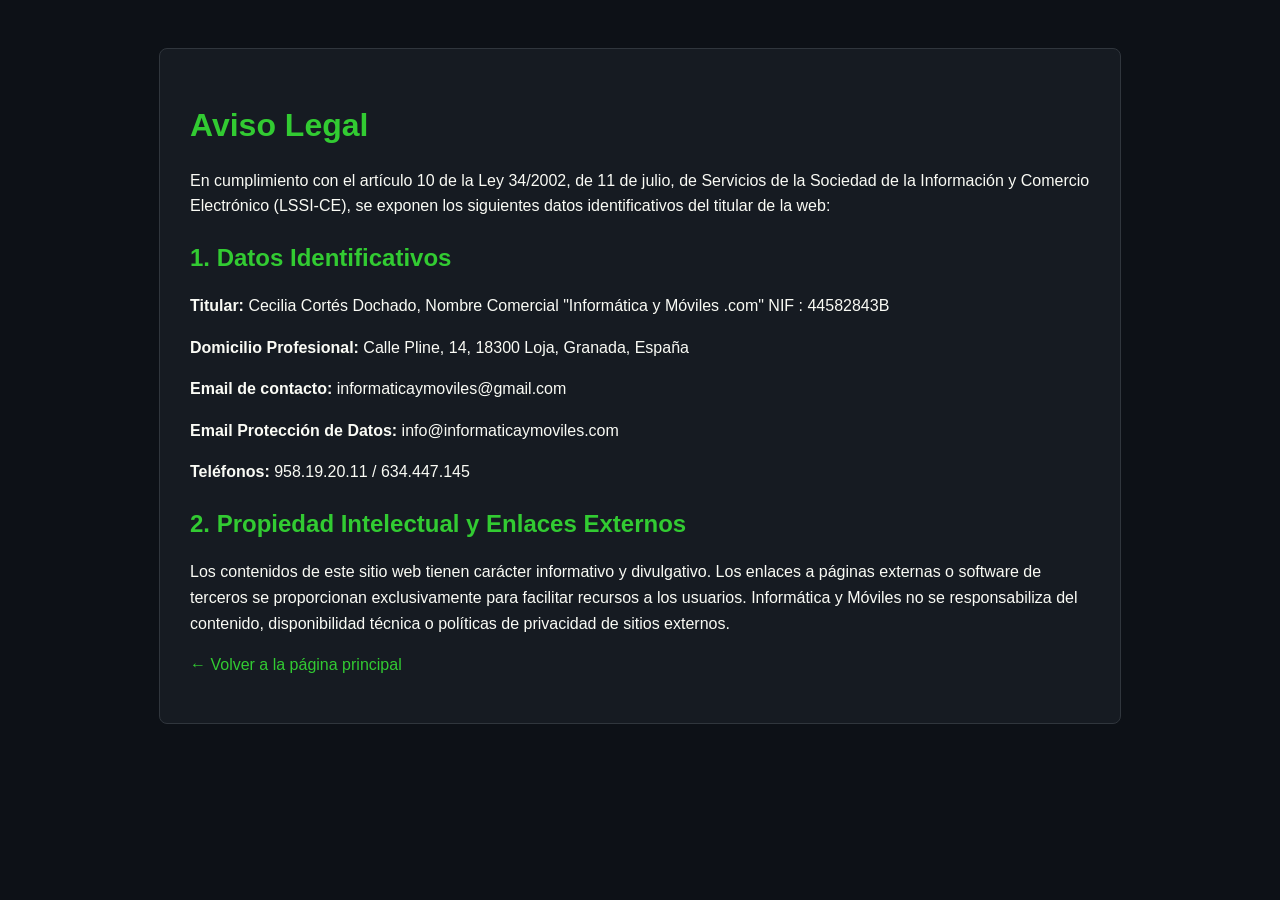
<file: aviso-legal.html>
<!DOCTYPE html>
<html lang="es">
<head>
    <meta charset="UTF-8">
    <meta name="viewport" content="width=device-width, initial-scale=1.0">
    <title>Aviso Legal | Informática y Móviles .com</title>
    <style>
        :root {
            --bg-color: #0d1117;
            --card-bg: #161b22;
            --border-color: #30363d;
            --color-green: #32CB32;
            --text-main: #FAFBF5;
            --text-muted: #8b949e;
        }
        body { background-color: var(--bg-color); color: var(--text-main); font-family: 'Segoe UI', Tahoma, sans-serif; line-height: 1.6; padding: 20px; }
        .container { max-width: 900px; margin: 20px auto; background-color: var(--card-bg); padding: 30px; border-radius: 8px; border: 1px solid var(--border-color); }
        h1, h2 { color: var(--color-green); margin-bottom: 15px; }
        p, ul { margin-bottom: 15px; color: var(--text-main); }
        a { color: var(--color-green); text-decoration: none; }
        a:hover { text-decoration: underline; }
    </style>
</head>
<body>
<div class="container">
    <h1>Aviso Legal</h1>
    <p>En cumplimiento con el artículo 10 de la Ley 34/2002, de 11 de julio, de Servicios de la Sociedad de la Información y Comercio Electrónico (LSSI-CE), se exponen los siguientes datos identificativos del titular de la web:</p>

    <h2>1. Datos Identificativos</h2>
    <p><strong>Titular:</strong> Cecilia Cortés Dochado, Nombre Comercial "Informática y Móviles .com" NIF : 44582843B</p>
    <p><strong>Domicilio Profesional:</strong> Calle Pline, 14, 18300 Loja, Granada, España</p>
    <p><strong>Email de contacto:</strong> informaticaymoviles@gmail.com</p>
    <p><strong>Email Protección de Datos:</strong> info@informaticaymoviles.com</p>
    <p><strong>Teléfonos:</strong> 958.19.20.11 / 634.447.145</p>

    <h2>2. Propiedad Intelectual y Enlaces Externos</h2>
    <p>Los contenidos de este sitio web tienen carácter informativo y divulgativo. Los enlaces a páginas externas o software de terceros se proporcionan exclusivamente para facilitar recursos a los usuarios. Informática y Móviles no se responsabiliza del contenido, disponibilidad técnica o políticas de privacidad de sitios externos.</p>

    <p><a href="index.html">← Volver a la página principal</a></p>
</div>
</body>
</html>
</file>
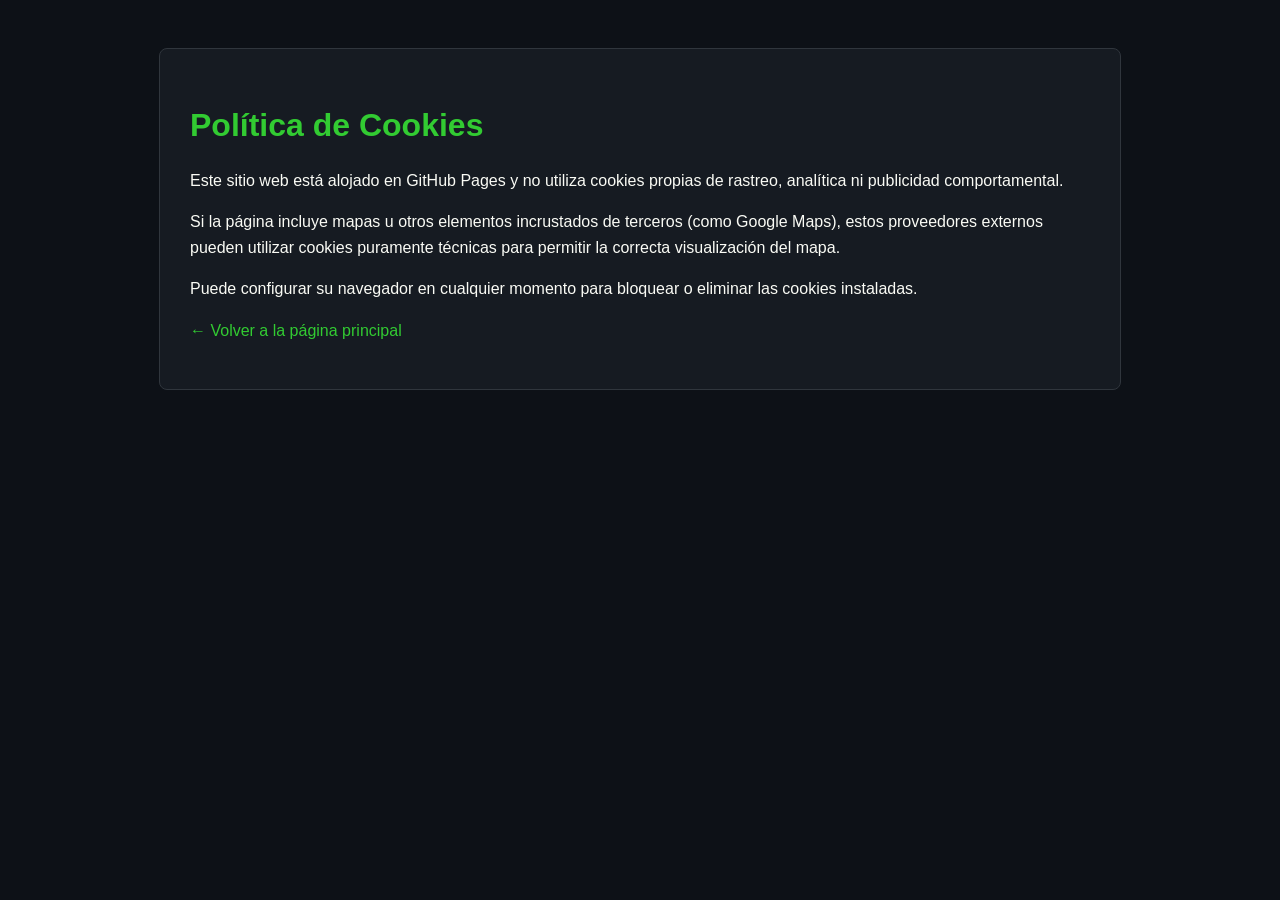
<file: politica-de-cookies.html>
<!DOCTYPE html>
<html lang="es">
<head>
    <meta charset="UTF-8">
    <meta name="viewport" content="width=device-width, initial-scale=1.0">
    <title>Política de Cookies | Informática y Móviles .com</title>
    <style>
        :root {
            --bg-color: #0d1117;
            --card-bg: #161b22;
            --border-color: #30363d;
            --color-green: #32CB32;
            --text-main: #FAFBF5;
            --text-muted: #8b949e;
        }
        body { background-color: var(--bg-color); color: var(--text-main); font-family: 'Segoe UI', Tahoma, sans-serif; line-height: 1.6; padding: 20px; }
        .container { max-width: 900px; margin: 20px auto; background-color: var(--card-bg); padding: 30px; border-radius: 8px; border: 1px solid var(--border-color); }
        h1, h2 { color: var(--color-green); margin-bottom: 15px; }
        p, ul { margin-bottom: 15px; color: var(--text-main); }
        a { color: var(--color-green); text-decoration: none; }
        a:hover { text-decoration: underline; }
    </style>
</head>
<body>
<div class="container">
    <h1>Política de Cookies</h1>
    <p>Este sitio web está alojado en GitHub Pages y no utiliza cookies propias de rastreo, analítica ni publicidad comportamental.</p>
    <p>Si la página incluye mapas u otros elementos incrustados de terceros (como Google Maps), estos proveedores externos pueden utilizar cookies puramente técnicas para permitir la correcta visualización del mapa.</p>
    <p>Puede configurar su navegador en cualquier momento para bloquear o eliminar las cookies instaladas.</p>

    <p><a href="index.html">← Volver a la página principal</a></p>
</div>
</body>
</html>
</file>
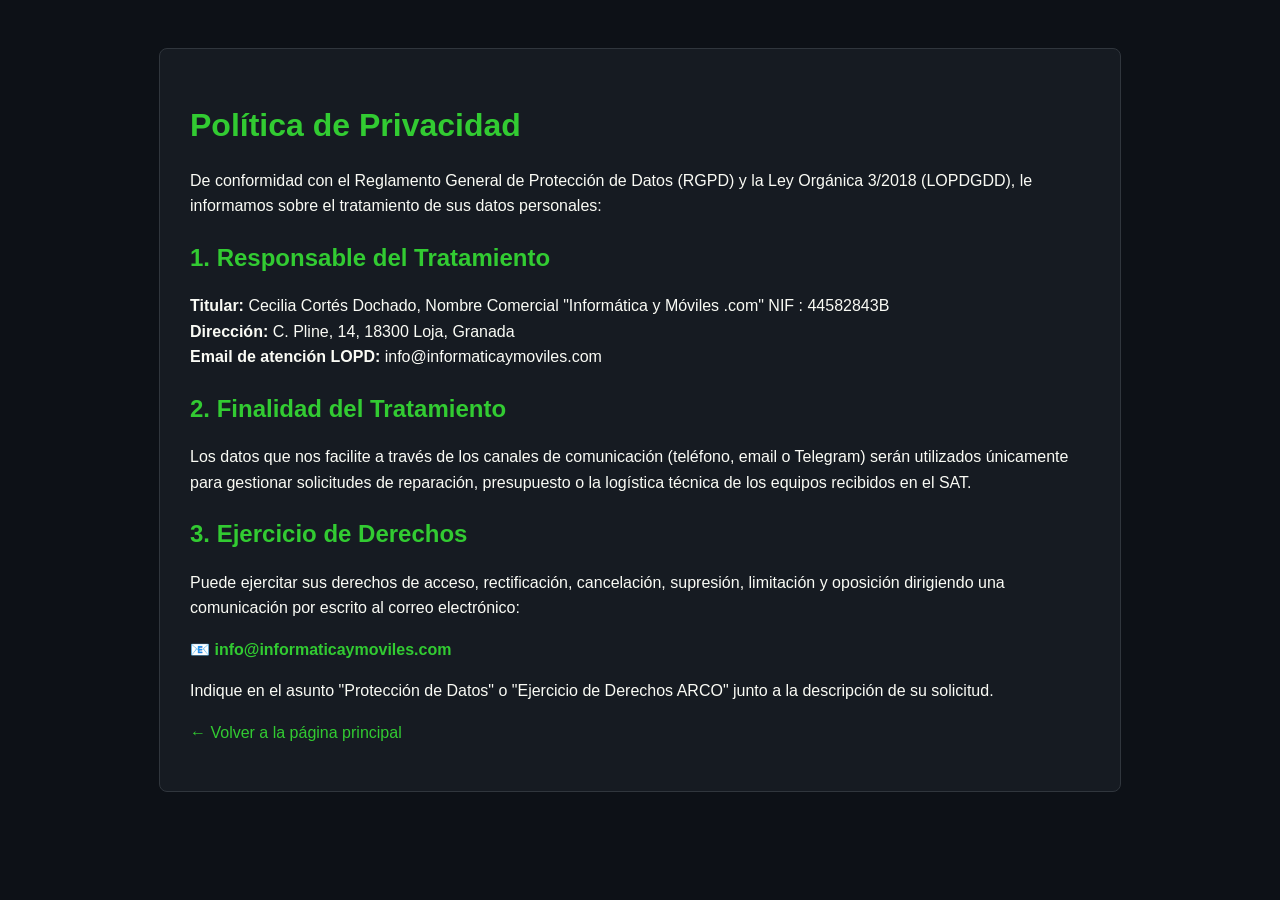
<file: politica-de-privacidad.html>
<!DOCTYPE html>
<html lang="es">
<head>
    <meta charset="UTF-8">
    <meta name="viewport" content="width=device-width, initial-scale=1.0">
    <title>Política de Privacidad | Informática y Móviles .com</title>
    <style>
        :root {
            --bg-color: #0d1117;
            --card-bg: #161b22;
            --border-color: #30363d;
            --color-green: #32CB32;
            --text-main: #FAFBF5;
            --text-muted: #8b949e;
        }
        body { background-color: var(--bg-color); color: var(--text-main); font-family: 'Segoe UI', Tahoma, sans-serif; line-height: 1.6; padding: 20px; }
        .container { max-width: 900px; margin: 20px auto; background-color: var(--card-bg); padding: 30px; border-radius: 8px; border: 1px solid var(--border-color); }
        h1, h2 { color: var(--color-green); margin-bottom: 15px; }
        p, ul { margin-bottom: 15px; color: var(--text-main); }
        a { color: var(--color-green); text-decoration: none; }
        a:hover { text-decoration: underline; }
    </style>
</head>
<body>
<div class="container">
    <h1>Política de Privacidad</h1>
    <p>De conformidad con el Reglamento General de Protección de Datos (RGPD) y la Ley Orgánica 3/2018 (LOPDGDD), le informamos sobre el tratamiento de sus datos personales:</p>

    <h2>1. Responsable del Tratamiento</h2>
    <p><strong>Titular:</strong> Cecilia Cortés Dochado, Nombre Comercial "Informática y Móviles .com" NIF : 44582843B<br>
    <strong>Dirección:</strong> C. Pline, 14, 18300 Loja, Granada<br>
    <strong>Email de atención LOPD:</strong> info@informaticaymoviles.com</p>

    <h2>2. Finalidad del Tratamiento</h2>
    <p>Los datos que nos facilite a través de los canales de comunicación (teléfono, email o Telegram) serán utilizados únicamente para gestionar solicitudes de reparación, presupuesto o la logística técnica de los equipos recibidos en el SAT.</p>

    <h2>3. Ejercicio de Derechos</h2>
    <p>Puede ejercitar sus derechos de acceso, rectificación, cancelación, supresión, limitación y oposición dirigiendo una comunicación por escrito al correo electrónico:</p>
    <p>📧 <a href="mailto:info@informaticaymoviles.com"><strong>info@informaticaymoviles.com</strong></a></p>
    <p>Indique en el asunto "Protección de Datos" o "Ejercicio de Derechos ARCO" junto a la descripción de su solicitud.</p>

    <p><a href="index.html">← Volver a la página principal</a></p>
</div>
</body>
</html>
</file>
